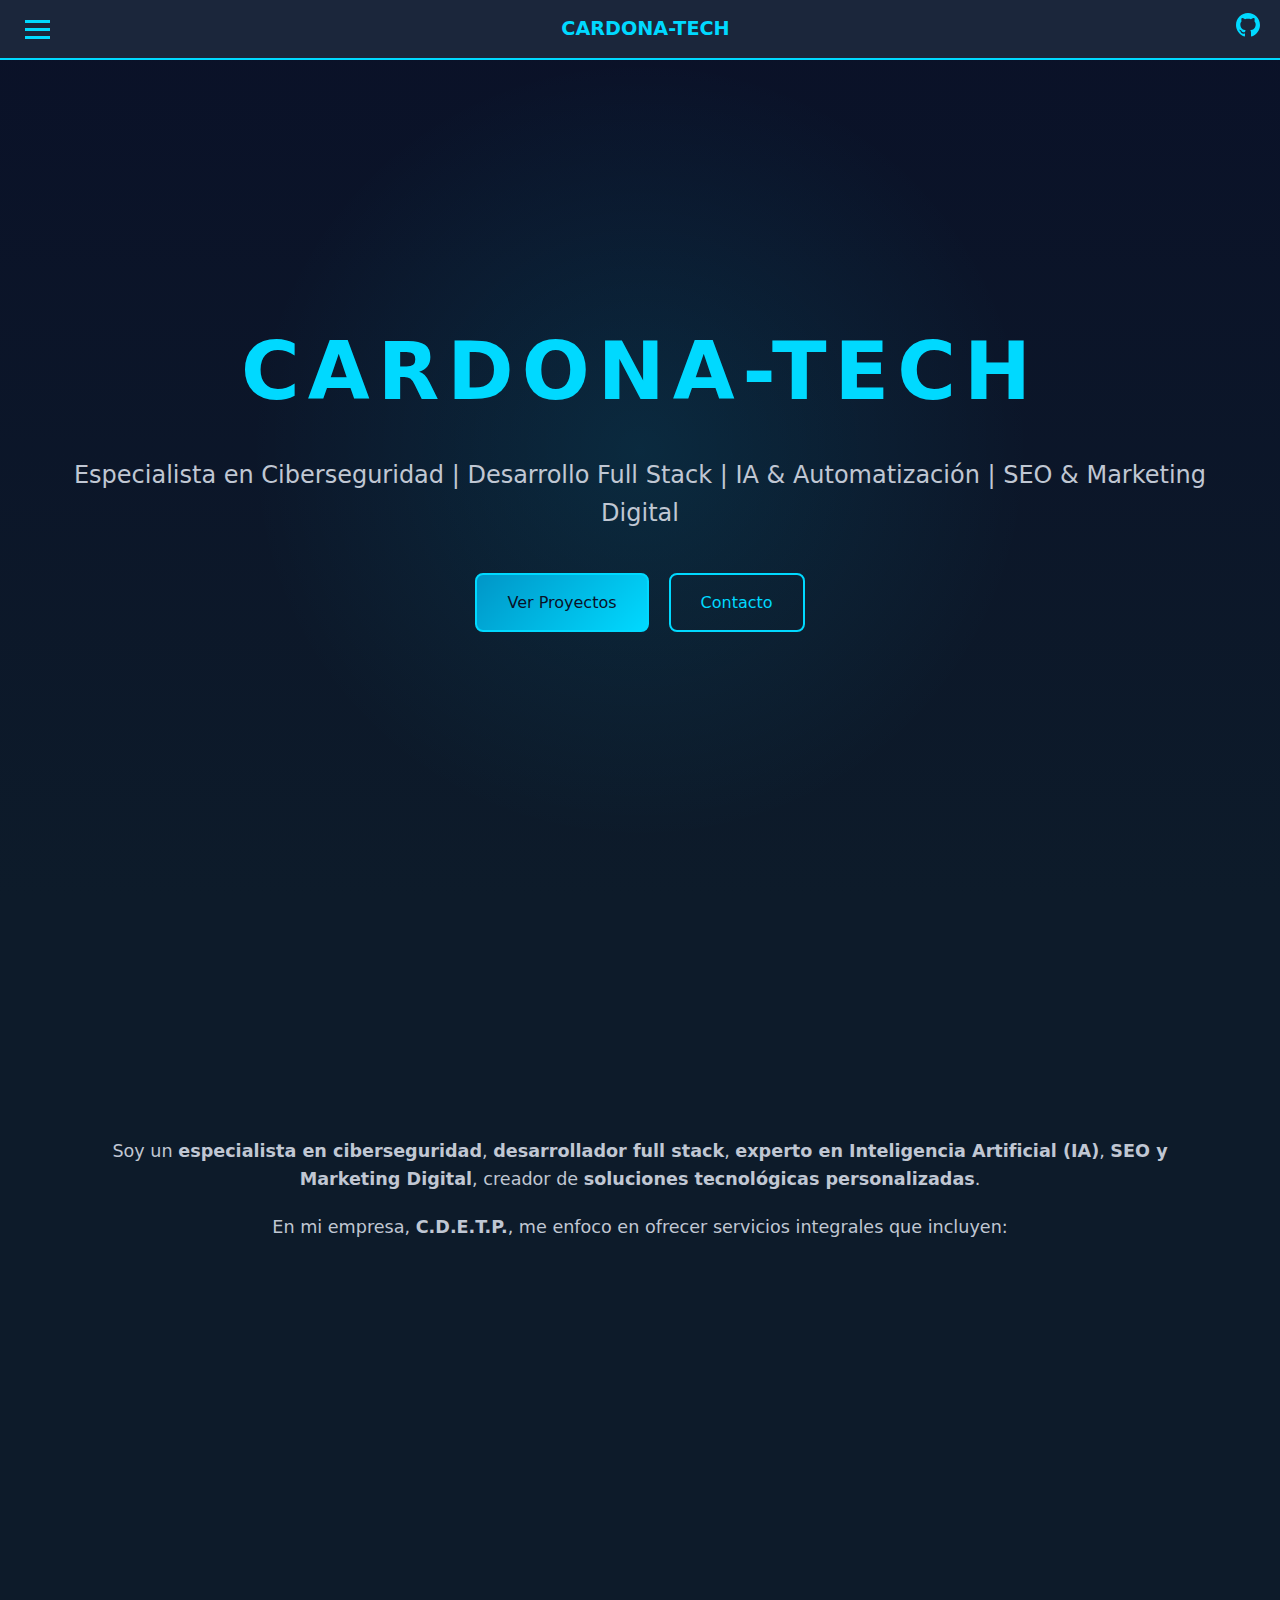
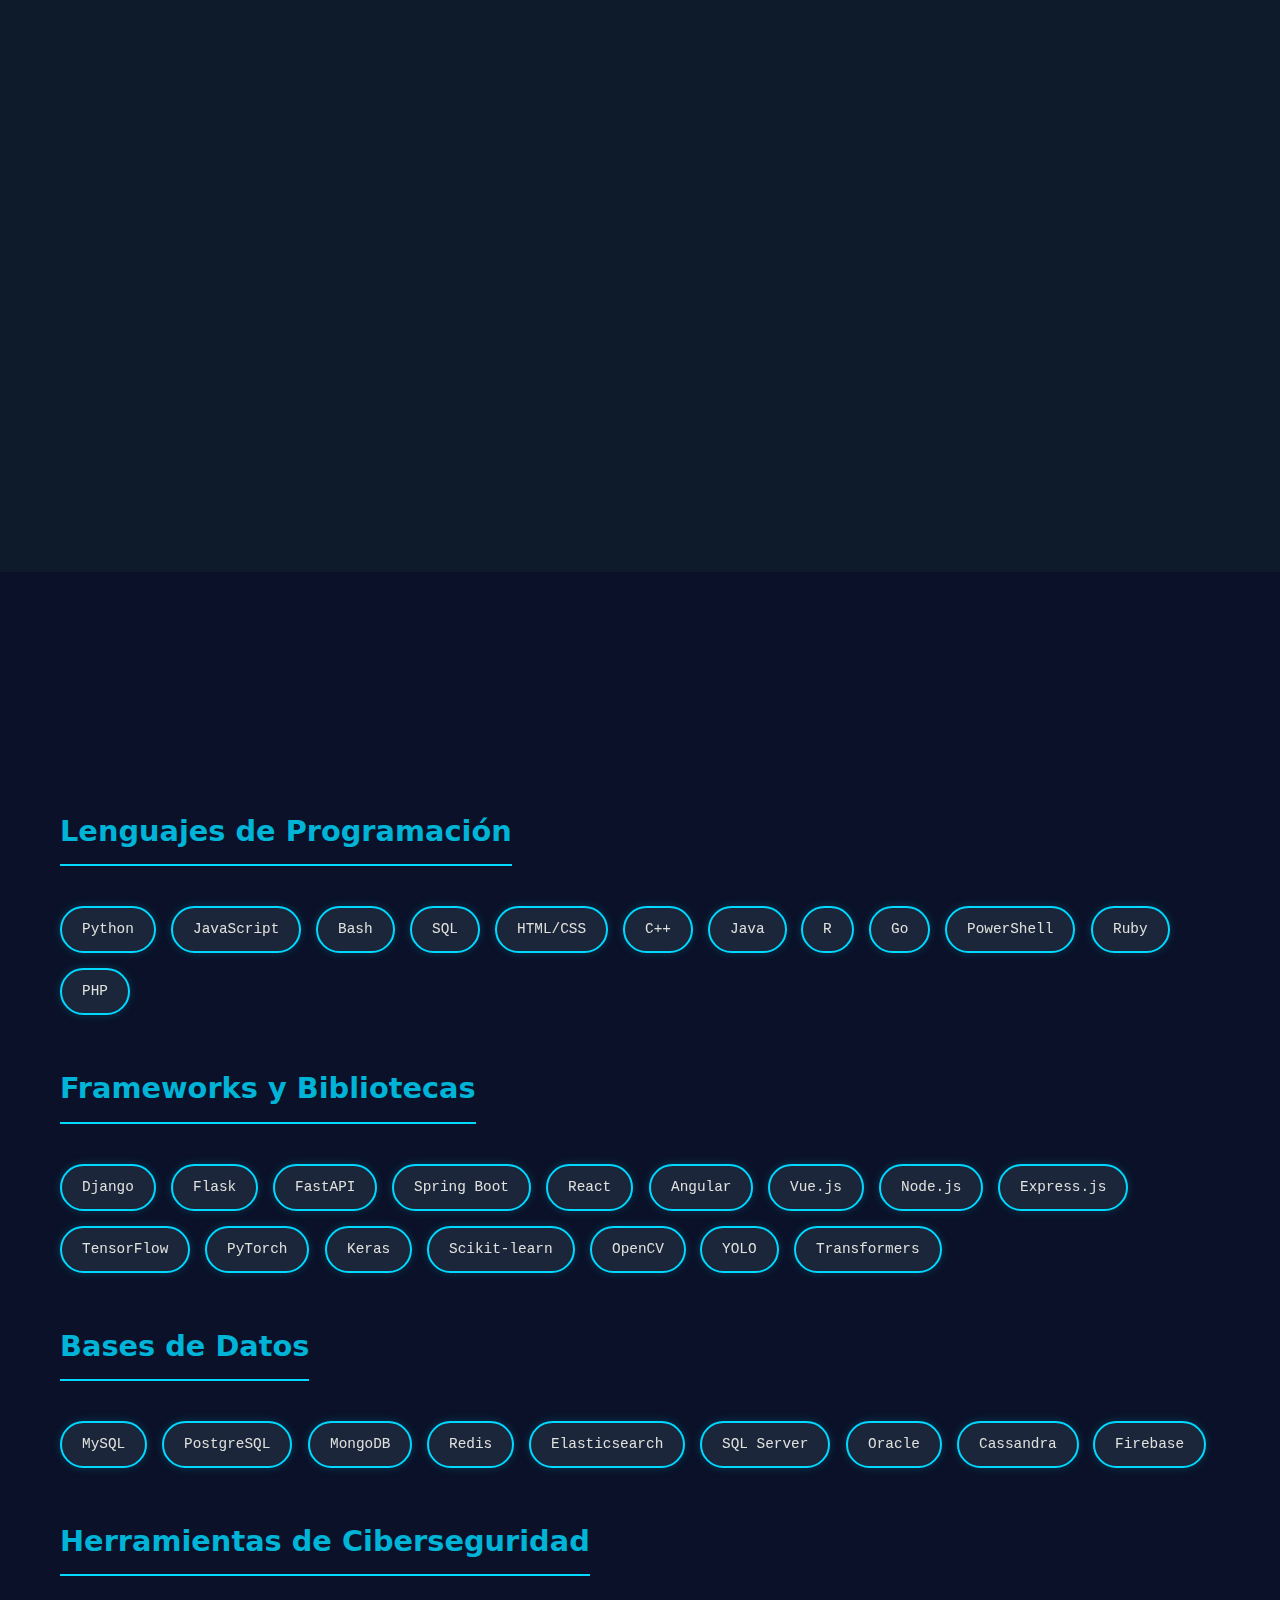
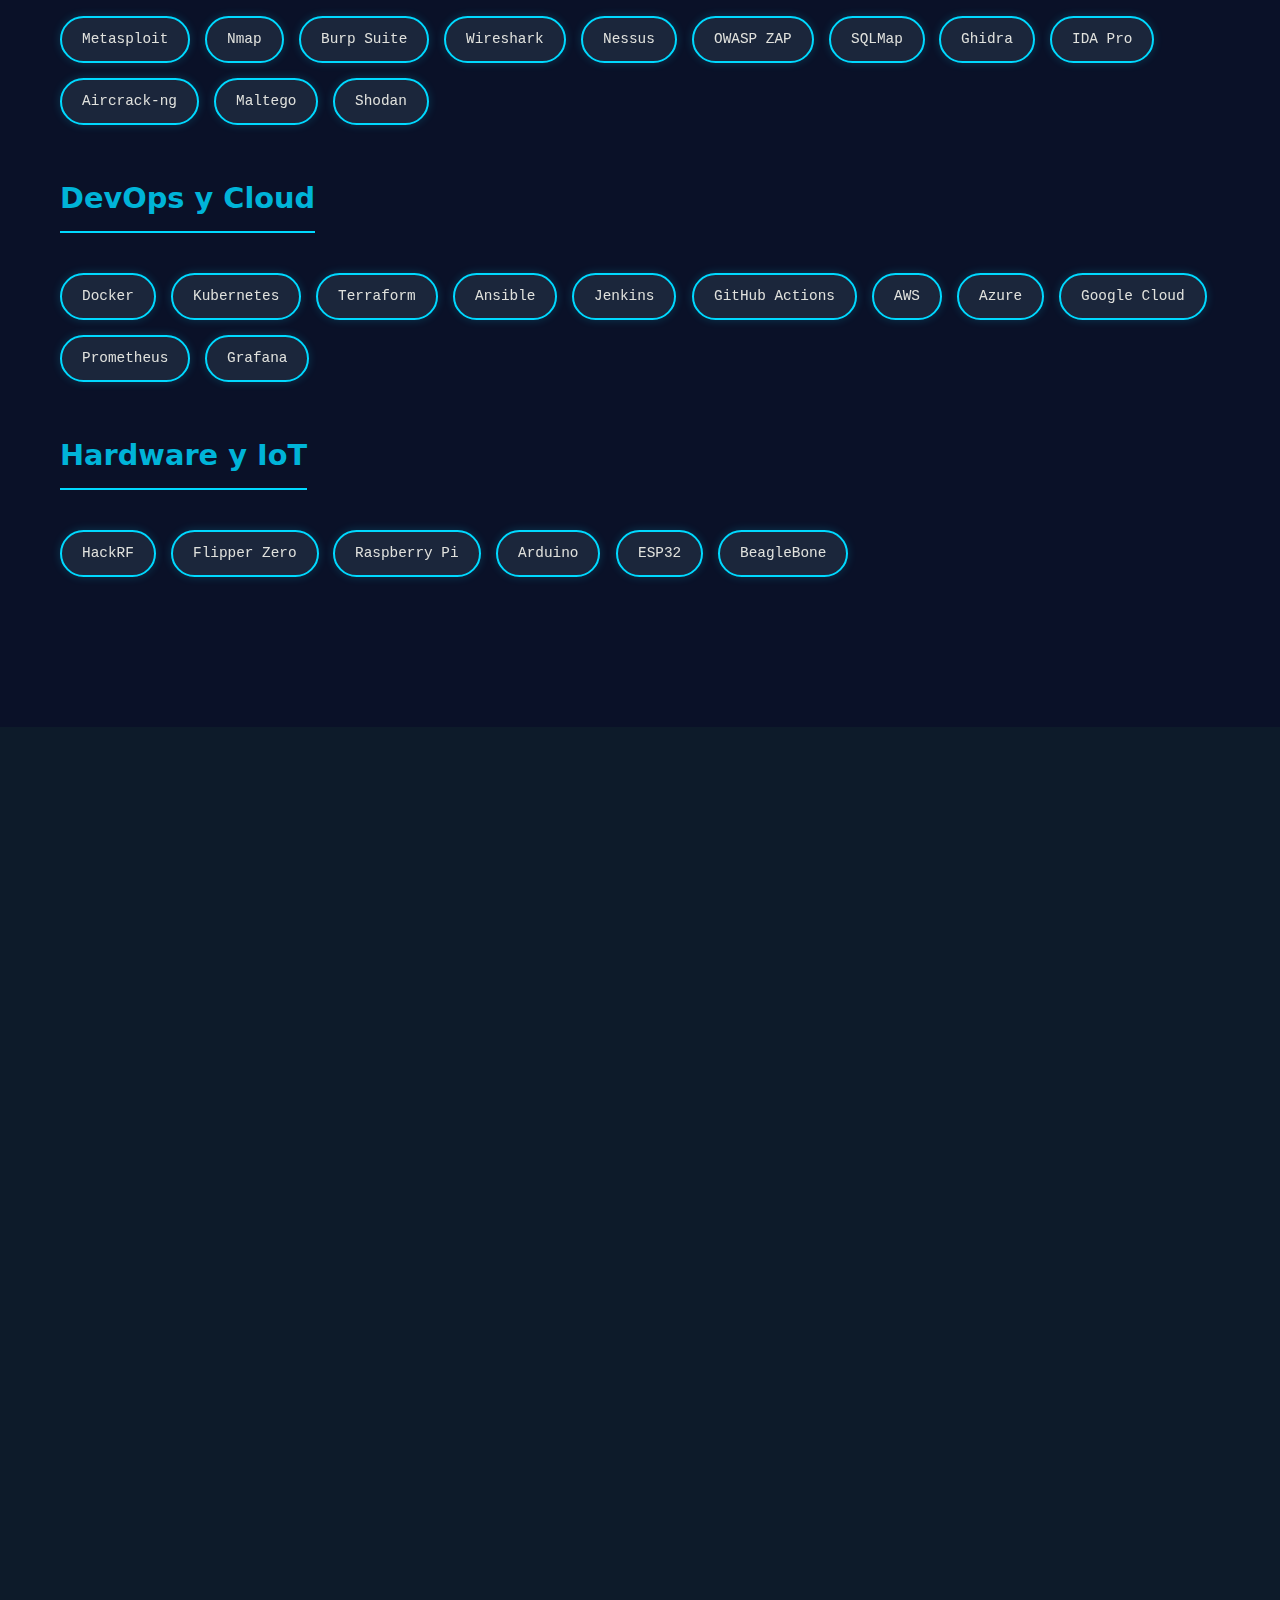
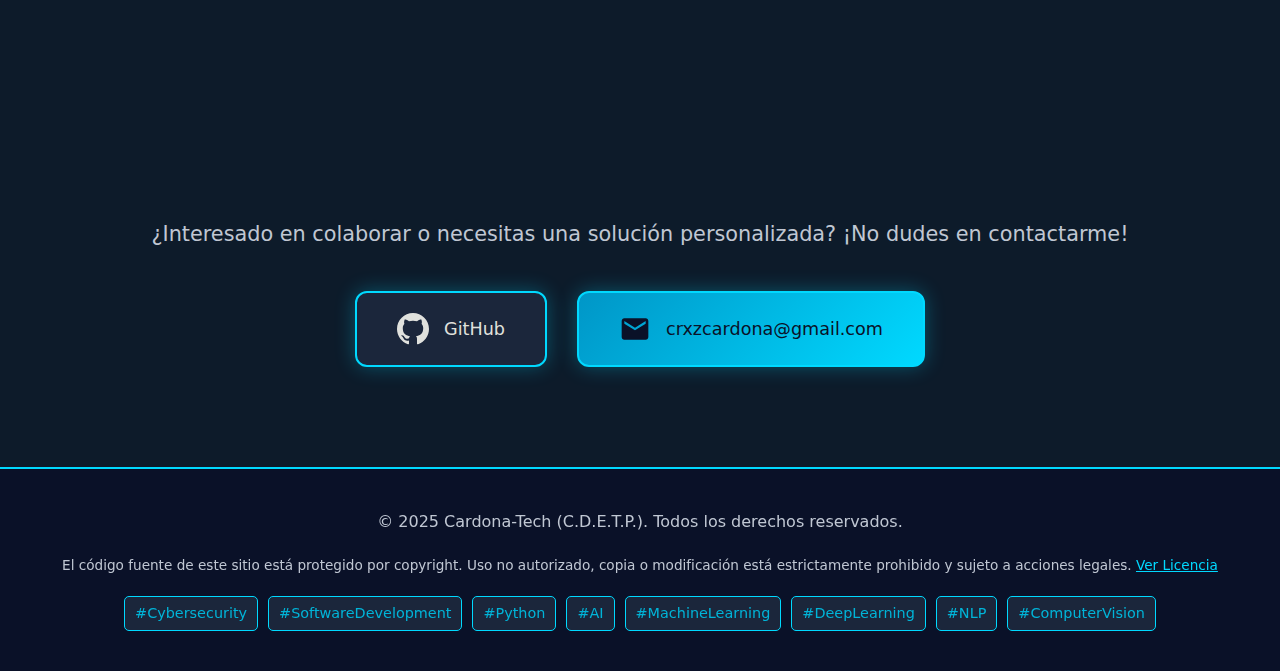
<file: index.html>
<!DOCTYPE html>
<html lang="es">
<head>
    <meta charset="UTF-8">
    <meta name="viewport" content="width=device-width, initial-scale=1.0">
    <meta http-equiv="X-UA-Compatible" content="IE=edge">
    
    <!-- SEO Meta Tags -->
    <meta name="description" content="Cardona-Tech - Especialista en Ciberseguridad, Desarrollo Full Stack, Inteligencia Artificial, Automatización y experto en SEO/Marketing Digital. Portafolio profesional con proyectos de pentesting, análisis de vulnerabilidades, desarrollo de software y soluciones personalizadas.">
    <meta name="keywords" content="cardona-tech, ciberseguridad, pentesting, desarrollo web, full stack, inteligencia artificial, IA, machine learning, automatización, SEO, marketing digital, posicionamiento web, Python, JavaScript, análisis de vulnerabilidades, ingeniería inversa">
    <meta name="author" content="Cardona-Tech">
    <meta name="robots" content="index, follow">
    
    <!-- Open Graph / Facebook -->
    <meta property="og:type" content="website">
    <meta property="og:url" content="https://cardona-tech.github.io/">
    <meta property="og:title" content="Cardona-Tech — Especialista en Ciberseguridad, Desarrollo Full Stack, IA y SEO">
    <meta property="og:description" content="Portafolio profesional de Cardona-Tech. Experto en ciberseguridad, pentesting, desarrollo de software, inteligencia artificial, automatización y posicionamiento web (SEO). Proyectos, demos y contacto.">
    <meta property="og:site_name" content="Cardona-Tech">
    
    <!-- Twitter Card -->
    <meta name="twitter:card" content="summary_large_image">
    <meta name="twitter:url" content="https://cardona-tech.github.io/">
    <meta name="twitter:title" content="Cardona-Tech — Ciberseguridad, Desarrollo Full Stack e IA">
    <meta name="twitter:description" content="Especialista en ciberseguridad, desarrollo de software, IA, automatización y SEO. Portafolio con proyectos profesionales.">
    
    <!-- Canonical URL -->
    <link rel="canonical" href="https://cardona-tech.github.io/">
    
    <!-- Structured Data / Schema.org -->
    <script type="application/ld+json">
    {
      "@context": "https://schema.org",
      "@type": "Person",
      "name": "Cardona-Tech",
      "url": "https://cardona-tech.github.io/",
      "sameAs": [
        "https://github.com/cardona-tech"
      ],
      "jobTitle": "Especialista en Ciberseguridad, Desarrollador Full Stack y Experto en SEO",
      "description": "Especialista en ciberseguridad (pentesting, análisis de vulnerabilidades, ingeniería inversa), desarrollador full stack (Python, JavaScript, backend/frontend), experto en inteligencia artificial (Machine Learning, Deep Learning, NLP), automatización y SEO/marketing digital para posicionamiento web. Creador de soluciones tecnológicas personalizadas en C.D.E.T.P.",
      "knowsAbout": [
        "Ciberseguridad",
        "Pentesting",
        "Análisis de Vulnerabilidades",
        "Ingeniería Inversa",
        "Desarrollo Full Stack",
        "Python",
        "JavaScript",
        "Backend Development",
        "Frontend Development",
        "Inteligencia Artificial",
        "Machine Learning",
        "Deep Learning",
        "NLP",
        "Automatización",
        "SEO",
        "Marketing Digital",
        "Posicionamiento Web"
      ],
      "hasOccupation": {
        "@type": "Occupation",
        "name": "Especialista en Ciberseguridad y Desarrollo de Software",
        "skills": "Pentesting, Análisis Forense Digital, Desarrollo Full Stack, Inteligencia Artificial, Automatización, SEO y Marketing Digital"
      },
      "worksFor": {
        "@type": "Organization",
        "name": "C.D.E.T.P."
      }
    }
    </script>
    
    <!-- Security Headers -->
    <meta http-equiv="Content-Security-Policy" content="default-src 'self'; script-src 'self' 'unsafe-inline'; style-src 'self' 'unsafe-inline' https://fonts.googleapis.com https://cdnjs.cloudflare.com; font-src 'self' https://fonts.gstatic.com https://cdnjs.cloudflare.com; img-src 'self' data:; connect-src 'self'">
    <meta http-equiv="X-Content-Type-Options" content="nosniff">
    <meta http-equiv="Permissions-Policy" content="geolocation=(), microphone=(), camera=()">
    
    <title>Cardona-Tech | Ciberseguridad, Desarrollo Full Stack, IA y SEO — CV Profesional</title>
    
    <!-- Main Stylesheet - Inline Critical CSS -->
    <style>
        *{margin:0;padding:0;box-sizing:border-box}:root{--bg-primary:#0a1128;--bg-secondary:#0d1b2a;--bg-card:#1b263b;--accent-primary:#00d9ff;--accent-secondary:#00b4d8;--text-primary:#e0e1dd;--text-secondary:#c0c7d3;--border-bright:#00d9ff}html,body{font-family:system-ui,-apple-system,BlinkMacSystemFont,'Segoe UI',Roboto,Oxygen,Ubuntu,Cantarell,sans-serif;background:var(--bg-primary);color:var(--text-primary);line-height:1.6;overflow-x:hidden;scroll-behavior:smooth;max-width:100%;width:100%}
        .sidebar{position:fixed;top:0;left:-300px;width:300px;height:100%;background:var(--bg-card);border-right:2px solid var(--border-bright);transition:left .3s ease;z-index:1000;display:flex;flex-direction:column}.sidebar.active{left:0}
        .sidebar-header{padding:20px;border-bottom:2px solid var(--border-bright);display:flex;justify-content:space-between;align-items:center}.sidebar-header h2{color:var(--accent-primary);font-size:1.2rem;margin:0}
        .close-btn{background:none;border:none;color:var(--accent-primary);font-size:2rem;cursor:pointer;padding:0;width:40px;height:40px;display:flex;align-items:center;justify-content:center;transition:transform .3s ease}.close-btn:hover{transform:rotate(90deg)}
        .nav-menu{list-style:none;padding:20px 0;flex:1}.nav-menu li{margin:0}.nav-menu a{display:block;padding:15px 20px;color:var(--text-primary);text-decoration:none;border-left:3px solid transparent;transition:all .3s ease}.nav-menu a:hover{background:rgba(0,217,255,.1);border-left-color:var(--accent-primary);color:var(--accent-primary)}
        .sidebar-footer{padding:20px;border-top:2px solid var(--border-bright);display:flex;gap:15px;justify-content:center}.social-link{color:var(--accent-primary);transition:transform .3s ease;display:inline-flex}.social-link:hover{transform:scale(1.2)}
        .top-header{position:fixed;top:0;left:0;right:0;height:60px;background:var(--bg-card);border-bottom:2px solid var(--border-bright);display:flex;align-items:center;justify-content:space-between;padding:0 20px;z-index:999}
        .header-logo{color:var(--accent-primary);font-weight:700;font-size:1.2rem}.header-actions a{color:var(--accent-primary);transition:transform .3s ease;display:inline-flex}.header-actions a:hover{transform:scale(1.2)}
        .menu-btn{background:none;border:none;cursor:pointer;padding:5px;display:flex;flex-direction:column;gap:5px}.menu-btn span{width:25px;height:3px;background:var(--accent-primary);display:block;transition:all .3s ease}.menu-btn:hover span{background:var(--accent-secondary)}
        .stars{position:fixed;top:0;left:0;width:100%;height:100%;pointer-events:none;z-index:0;background:transparent url('data:image/svg+xml;utf8,<svg xmlns="http://www.w3.org/2000/svg" width="100" height="100"><circle cx="10" cy="10" r="1" fill="%2300d9ff" opacity="0.3"/><circle cx="50" cy="30" r="1" fill="%2300d9ff" opacity="0.4"/><circle cx="80" cy="60" r="1" fill="%2300d9ff" opacity="0.3"/><circle cx="30" cy="80" r="1" fill="%2300d9ff" opacity="0.5"/><circle cx="90" cy="20" r="1" fill="%2300d9ff" opacity="0.3"/></svg>') repeat;opacity:.3;animation:animStar 100s linear infinite}@keyframes animStar{0%{transform:translateY(0)}100%{transform:translateY(-100px)}}
        .hero{min-height:100vh;display:flex;align-items:center;justify-content:center;padding-top:80px;padding-bottom:40px;background:linear-gradient(180deg,var(--bg-primary) 0%,var(--bg-secondary) 100%);position:relative}.hero::before{content:'';position:absolute;top:0;left:0;right:0;bottom:0;background:radial-gradient(circle at 50% 50%,rgba(0,217,255,.1) 0%,transparent 50%);pointer-events:none}
        .hero-content{text-align:center;padding:40px 0;position:relative;z-index:1}
        .container{max-width:1200px;margin:0 auto;padding:0 20px;position:relative;z-index:1;width:100%;box-sizing:border-box}
        .hero-title{font-size:clamp(2.5rem,8vw,5rem);font-weight:700;text-transform:uppercase;color:var(--accent-primary);letter-spacing:.1em;margin-bottom:20px}
        .hero-subtitle{font-size:clamp(1rem,2.5vw,1.5rem);color:var(--text-secondary);margin-bottom:40px;font-weight:300}
        .hero-links{display:flex;gap:20px;justify-content:center;flex-wrap:wrap}
        .btn-primary,.btn-secondary{display:inline-block;padding:15px 30px;text-decoration:none;border-radius:8px;font-weight:500;transition:all .3s ease;border:2px solid var(--border-bright)}
        .btn-primary{background:linear-gradient(135deg,#0096c7 0%,#00d9ff 100%);color:var(--bg-primary)}.btn-secondary{background:transparent;color:var(--accent-primary)}.btn-primary:hover,.btn-secondary:hover{transform:translateY(-3px)}
        .section{padding:100px 0;position:relative;overflow-x:hidden}.section-title{font-size:clamp(1.5rem,5vw,3rem);text-align:center;margin:0 auto 60px;color:var(--accent-primary);position:relative;display:block;width:auto;max-width:calc(100% - 20px);padding:0 10px;box-sizing:border-box}.section-title::after{content:'';position:absolute;bottom:-10px;left:50%;transform:translateX(-50%);width:80%;max-width:300px;height:3px;background:linear-gradient(135deg,#0096c7 0%,#00d9ff 100%);box-shadow:0 0 10px var(--accent-primary)}
        .about{background:var(--bg-secondary)}.about-text p{font-size:1.1rem;color:var(--text-secondary);margin-bottom:20px;text-align:center}
        .service-grid{display:grid;grid-template-columns:repeat(auto-fit,minmax(min(280px,100%),1fr));gap:30px;margin-top:40px;width:100%;box-sizing:border-box}
        .service-card{background:var(--bg-card);padding:30px;border-radius:12px;border:2px solid var(--border-bright);box-shadow:0 0 20px rgba(0,217,255,.2);transition:transform .3s ease,box-shadow .3s ease,border-color .3s ease;position:relative;overflow:hidden;will-change:transform}
        .service-card::before{content:'';position:absolute;top:-50%;left:-50%;width:200%;height:200%;background:radial-gradient(circle,rgba(0,217,255,.1) 0%,transparent 70%);opacity:0;transition:opacity .3s ease}.service-card:hover::before{opacity:1}
        .service-card:hover{transform:translate3d(0,-10px,0);box-shadow:0 0 40px rgba(0,217,255,.5);border-color:var(--accent-primary)}
        .service-icon{font-size:3rem;margin-bottom:15px;text-align:center;color:var(--accent-primary);transition:transform .3s ease}.service-card:hover .service-icon{transform:scale(1.1)}
        .service-card h3{color:var(--accent-primary);font-size:1.5rem;margin-bottom:15px;text-align:center}.service-card p{color:var(--text-secondary);line-height:1.6}
        @media(max-width:768px){html,body{overflow-x:hidden;max-width:100vw;width:100vw}.container{padding:0 15px;max-width:100%;width:100%}.section{padding:60px 0;overflow-x:hidden}.section-title{font-size:1.5rem;margin:0 auto 40px;white-space:normal;word-wrap:break-word;max-width:calc(100% - 30px);padding:0 15px;text-align:center}.hero{min-height:calc(100vh - 60px);padding-top:80px;padding-bottom:60px;overflow-x:hidden}.hero-content{padding:20px 10px}.hero-title{font-size:2.2rem;margin-bottom:15px}.hero-subtitle{font-size:1rem;margin-bottom:30px}.hero-links{flex-direction:column;align-items:center;gap:15px;width:100%}.btn-primary,.btn-secondary{width:100%;max-width:280px;text-align:center;padding:12px 25px}.service-grid{grid-template-columns:1fr;gap:20px;width:100%}.service-card{padding:20px;max-width:100%}.service-card h3{font-size:1.2rem;word-wrap:break-word}.service-card p{font-size:0.9rem}}
    </style>
    <link rel="stylesheet" href="assets/css/styles.css" media="print" onload="this.media='all'">
    <noscript><link rel="stylesheet" href="assets/css/styles.css"></noscript>
</head>
<body>
    <!-- Navegación Sidebar -->
    <nav class="sidebar" id="sidebar">
        <div class="sidebar-header">
            <h2>CARDONA-TECH</h2>
            <button class="close-btn" id="closeSidebar" aria-label="Cerrar menú">&times;</button>
        </div>
        <ul class="nav-menu">
            <li><a href="#home">Inicio</a></li>
            <li><a href="#about">Sobre mí</a></li>
            <li><a href="#skills">Habilidades</a></li>
            <li><a href="#projects">Proyectos</a></li>
            <li><a href="#focus">Enfoque</a></li>
            <li><a href="#contact">Contacto</a></li>
        </ul>
        <div class="sidebar-footer">
            <a href="https://github.com/cardona-tech" target="_blank" rel="noopener" class="social-link" aria-label="Visitar perfil de GitHub">
                <svg width="24" height="24" viewBox="0 0 24 24" fill="currentColor" aria-hidden="true">
                    <path d="M12 0c-6.626 0-12 5.373-12 12 0 5.302 3.438 9.8 8.207 11.387.599.111.793-.261.793-.577v-2.234c-3.338.726-4.033-1.416-4.033-1.416-.546-1.387-1.333-1.756-1.333-1.756-1.089-.745.083-.729.083-.729 1.205.084 1.839 1.237 1.839 1.237 1.07 1.834 2.807 1.304 3.492.997.107-.775.418-1.305.762-1.604-2.665-.305-5.467-1.334-5.467-5.931 0-1.311.469-2.381 1.236-3.221-.124-.303-.535-1.524.117-3.176 0 0 1.008-.322 3.301 1.23.957-.266 1.983-.399 3.003-.404 1.02.005 2.047.138 3.006.404 2.291-1.552 3.297-1.23 3.297-1.23.653 1.653.242 2.874.118 3.176.77.84 1.235 1.911 1.235 3.221 0 4.609-2.807 5.624-5.479 5.921.43.372.823 1.102.823 2.222v3.293c0 .319.192.694.801.576 4.765-1.589 8.199-6.086 8.199-11.386 0-6.627-5.373-12-12-12z"/>
                </svg>
            </a>
            <a href="mailto:crxzcardona@gmail.com" class="social-link" aria-label="Enviar correo electrónico">
                <svg width="24" height="24" viewBox="0 0 24 24" fill="currentColor" aria-hidden="true">
                    <path d="M20 4H4c-1.1 0-1.99.9-1.99 2L2 18c0 1.1.9 2 2 2h16c1.1 0 2-.9 2-2V6c0-1.1-.9-2-2-2zm0 4l-8 5-8-5V6l8 5 8-5v2z"/>
                </svg>
            </a>
        </div>
    </nav>
    
    <!-- Top Header -->
    <header class="top-header">
        <button class="menu-btn" id="menuBtn" aria-label="Abrir menú">
            <span></span>
            <span></span>
            <span></span>
        </button>
        <div class="header-logo">CARDONA-TECH</div>
        <div class="header-actions">
            <a href="https://github.com/cardona-tech" target="_blank" rel="noopener" aria-label="GitHub">
                <svg width="24" height="24" viewBox="0 0 24 24" fill="currentColor">
                    <path d="M12 0c-6.626 0-12 5.373-12 12 0 5.302 3.438 9.8 8.207 11.387.599.111.793-.261.793-.577v-2.234c-3.338.726-4.033-1.416-4.033-1.416-.546-1.387-1.333-1.756-1.333-1.756-1.089-.745.083-.729.083-.729 1.205.084 1.839 1.237 1.839 1.237 1.07 1.834 2.807 1.304 3.492.997.107-.775.418-1.305.762-1.604-2.665-.305-5.467-1.334-5.467-5.931 0-1.311.469-2.381 1.236-3.221-.124-.303-.535-1.524.117-3.176 0 0 1.008-.322 3.301 1.23.957-.266 1.983-.399 3.003-.404 1.02.005 2.047.138 3.006.404 2.291-1.552 3.297-1.23 3.297-1.23.653 1.653.242 2.874.118 3.176.77.84 1.235 1.911 1.235 3.221 0 4.609-2.807 5.624-5.479 5.921.43.372.823 1.102.823 2.222v3.293c0 .319.192.694.801.576 4.765-1.589 8.199-6.086 8.199-11.386 0-6.627-5.373-12-12-12z"/>
                </svg>
            </a>
        </div>
    </header>
    
    <div class="stars"></div>
    
    <!-- Hero Section -->
    <section class="hero" id="home">
        <div class="container">
            <div class="hero-content">
                <h1 class="hero-title">CARDONA-TECH</h1>
                <p class="hero-subtitle">Especialista en Ciberseguridad | Desarrollo Full Stack | IA & Automatización | SEO & Marketing Digital</p>
                <div class="hero-links">
                    <a href="#projects" class="btn-primary">Ver Proyectos</a>
                    <a href="#contact" class="btn-secondary">Contacto</a>
                </div>
            </div>
        </div>
    </section>

    <main>
        <section class="section about" id="about">
            <div class="container">
                <h2 class="section-title">Sobre mí</h2>
                <div class="about-content">
                    <div class="about-text">
                        <p>Soy un <strong>especialista en ciberseguridad</strong>, <strong>desarrollador full stack</strong>, <strong>experto en Inteligencia Artificial (IA)</strong>, <strong>SEO y Marketing Digital</strong>, creador de <strong>soluciones tecnológicas personalizadas</strong>.</p>
                        <p>En mi empresa, <strong>C.D.E.T.P.</strong>, me enfoco en ofrecer servicios integrales que incluyen:</p>
                        <div class="service-grid">
                            <div class="service-card" data-scroll-animate>
                                <div class="service-icon">
                                    <i class="fas fa-shield-halved"></i>
                                </div>
                                <h3>Ciberseguridad</h3>
                                <p>Pentesting, prevención de vulnerabilidades, análisis forense, ingeniería inversa y desarrollo de herramientas personalizadas.</p>
                            </div>
                            <div class="service-card" data-scroll-animate>
                                <div class="service-icon">
                                    <i class="fas fa-laptop-code"></i>
                                </div>
                                <h3>Desarrollo de Software</h3>
                                <p>Backend, frontend, aplicaciones móviles, APIs y herramientas de automatización.</p>
                            </div>
                            <div class="service-card" data-scroll-animate>
                                <div class="service-icon">
                                    <i class="fas fa-brain"></i>
                                </div>
                                <h3>Inteligencia Artificial</h3>
                                <p>Machine Learning, Deep Learning, procesamiento de lenguaje natural (NLP), visión por computadora y más.</p>
                            </div>
                            <div class="service-card" data-scroll-animate>
                                <div class="service-icon">
                                    <i class="fas fa-gears"></i>
                                </div>
                                <h3>Automatización</h3>
                                <p>Creación de scripts y herramientas para optimizar procesos empresariales y técnicos.</p>
                            </div>
                            <div class="service-card" data-scroll-animate>
                                <div class="service-icon">
                                    <i class="fas fa-chart-line"></i>
                                </div>
                                <h3>SEO & Marketing Digital</h3>
                                <p>Posicionamiento web, optimización SEO, estrategias de marketing digital y análisis de métricas para maximizar la visibilidad online.</p>
                            </div>
                        </div>
                    </div>
                </div>
            </div>
        </section>

        <section class="section skills" id="skills">
            <div class="container">
                <h2 class="section-title">Tecnologías y Habilidades</h2>
                
                <div class="skill-category">
                    <h3 class="category-title">Lenguajes de Programación</h3>
                    <div class="skill-tags">
                        <span class="tag">Python</span>
                        <span class="tag">JavaScript</span>
                        <span class="tag">Bash</span>
                        <span class="tag">SQL</span>
                        <span class="tag">HTML/CSS</span>
                        <span class="tag">C++</span>
                        <span class="tag">Java</span>
                        <span class="tag">R</span>
                        <span class="tag">Go</span>
                        <span class="tag">PowerShell</span>
                        <span class="tag">Ruby</span>
                        <span class="tag">PHP</span>
                    </div>
                </div>

                <div class="skill-category">
                    <h3 class="category-title">Frameworks y Bibliotecas</h3>
                    <div class="skill-tags">
                        <span class="tag">Django</span>
                        <span class="tag">Flask</span>
                        <span class="tag">FastAPI</span>
                        <span class="tag">Spring Boot</span>
                        <span class="tag">React</span>
                        <span class="tag">Angular</span>
                        <span class="tag">Vue.js</span>
                        <span class="tag">Node.js</span>
                        <span class="tag">Express.js</span>
                        <span class="tag">TensorFlow</span>
                        <span class="tag">PyTorch</span>
                        <span class="tag">Keras</span>
                        <span class="tag">Scikit-learn</span>
                        <span class="tag">OpenCV</span>
                        <span class="tag">YOLO</span>
                        <span class="tag">Transformers</span>
                    </div>
                </div>

                <div class="skill-category">
                    <h3 class="category-title">Bases de Datos</h3>
                    <div class="skill-tags">
                        <span class="tag">MySQL</span>
                        <span class="tag">PostgreSQL</span>
                        <span class="tag">MongoDB</span>
                        <span class="tag">Redis</span>
                        <span class="tag">Elasticsearch</span>
                        <span class="tag">SQL Server</span>
                        <span class="tag">Oracle</span>
                        <span class="tag">Cassandra</span>
                        <span class="tag">Firebase</span>
                    </div>
                </div>

                <div class="skill-category">
                    <h3 class="category-title">Herramientas de Ciberseguridad</h3>
                    <div class="skill-tags">
                        <span class="tag">Metasploit</span>
                        <span class="tag">Nmap</span>
                        <span class="tag">Burp Suite</span>
                        <span class="tag">Wireshark</span>
                        <span class="tag">Nessus</span>
                        <span class="tag">OWASP ZAP</span>
                        <span class="tag">SQLMap</span>
                        <span class="tag">Ghidra</span>
                        <span class="tag">IDA Pro</span>
                        <span class="tag">Aircrack-ng</span>
                        <span class="tag">Maltego</span>
                        <span class="tag">Shodan</span>
                    </div>
                </div>

                <div class="skill-category">
                    <h3 class="category-title">DevOps y Cloud</h3>
                    <div class="skill-tags">
                        <span class="tag">Docker</span>
                        <span class="tag">Kubernetes</span>
                        <span class="tag">Terraform</span>
                        <span class="tag">Ansible</span>
                        <span class="tag">Jenkins</span>
                        <span class="tag">GitHub Actions</span>
                        <span class="tag">AWS</span>
                        <span class="tag">Azure</span>
                        <span class="tag">Google Cloud</span>
                        <span class="tag">Prometheus</span>
                        <span class="tag">Grafana</span>
                    </div>
                </div>

                <div class="skill-category">
                    <h3 class="category-title">Hardware y IoT</h3>
                    <div class="skill-tags">
                        <span class="tag">HackRF</span>
                        <span class="tag">Flipper Zero</span>
                        <span class="tag">Raspberry Pi</span>
                        <span class="tag">Arduino</span>
                        <span class="tag">ESP32</span>
                        <span class="tag">BeagleBone</span>
                    </div>
                </div>
            </div>
        </section>

        <section class="section projects" id="projects">
            <div class="container">
                <h2 class="section-title">Proyectos Destacados</h2>
                <div class="projects-grid">
                    <div class="project-card" data-scroll-animate>
                        <div class="project-header">
                            <h3>DP-Neuronal-Example</h3>
                            <div class="project-stats">
                                <span class="stat"><i class="fas fa-star"></i> 2</span>
                                <span class="lang python">Python</span>
                            </div>
                        </div>
                        <p class="project-description">Una red neuronal básica en PyTorch. Entrena, guarda y usa tu modelo para hacer predicciones precisas. Perfecto para aprender y experimentar con Deep Learning.</p>
                        <a href="https://github.com/cardona-tech/DP-Neuronal-Example" target="_blank" class="project-link">Ver en GitHub →</a>
                    </div>
                    
                    <div class="project-card" data-scroll-animate>
                        <div class="project-header">
                            <h3>Herramientas de Ciberseguridad</h3>
                            <div class="project-stats">
                                <span class="lang bash">Scripts</span>
                            </div>
                        </div>
                        <p class="project-description">Desarrollo de scripts personalizados en Python y Bash para pentesting, análisis de redes y detección de vulnerabilidades.</p>
                    </div>

                    <div class="project-card" data-scroll-animate>
                        <div class="project-header">
                            <h3>Soluciones de IA</h3>
                            <div class="project-stats">
                                <span class="lang ai">AI/ML</span>
                            </div>
                        </div>
                        <p class="project-description">Implementación de soluciones de IA para análisis de datos, generación de contenido, visión por computadora y procesamiento de lenguaje natural (NLP).</p>
                    </div>

                    <div class="project-card" data-scroll-animate>
                        <div class="project-header">
                            <h3>Automatización de Procesos</h3>
                            <div class="project-stats">
                                <span class="lang automation">Automation</span>
                            </div>
                        </div>
                        <p class="project-description">Desarrollo de scripts en Python, Bash y PowerShell para optimizar tareas repetitivas y mejorar la eficiencia operacional.</p>
                    </div>
                </div>
            </div>
        </section>

        <section class="section focus" id="focus">
            <div class="container">
                <h2 class="section-title">Enfoque Actual</h2>
                <div class="focus-grid">
                    <div class="focus-card" data-scroll-animate>
                        <div class="focus-icon">
                            <i class="fas fa-shield-alt"></i>
                        </div>
                        <h3>Herramientas de Ciberseguridad</h3>
                        <p>Creación de scripts y herramientas personalizadas en Python para pruebas de penetración y análisis de vulnerabilidades.</p>
                    </div>
                    <div class="focus-card" data-scroll-animate>
                        <div class="focus-icon">
                            <i class="fas fa-rotate"></i>
                        </div>
                        <h3>Automatización de Procesos</h3>
                        <p>Desarrollo de scripts en Bash, Python y PowerShell para optimizar tareas repetitivas.</p>
                    </div>
                    <div class="focus-card" data-scroll-animate>
                        <div class="focus-icon">
                            <i class="fas fa-brain"></i>
                        </div>
                        <h3>Exploración de IA</h3>
                        <p>Implementación de soluciones de IA para análisis de datos, generación de contenido, visión por computadora y NLP.</p>
                    </div>
                    <div class="focus-card" data-scroll-animate>
                        <div class="focus-icon">
                            <i class="fas fa-microchip"></i>
                        </div>
                        <h3>Hardware Hacking</h3>
                        <p>Experimentación con dispositivos como HackRF y Flipper Zero para pruebas de seguridad.</p>
                    </div>
                    <div class="focus-card" data-scroll-animate>
                        <div class="focus-icon">
                            <i class="fas fa-mobile-screen-button"></i>
                        </div>
                        <h3>Desarrollo de Aplicaciones</h3>
                        <p>Creación de aplicaciones web y móviles con tecnologías modernas como React, Node.js y Flutter.</p>
                    </div>
                    <div class="focus-card" data-scroll-animate>
                        <div class="focus-icon">
                            <i class="fas fa-bullseye"></i>
                        </div>
                        <h3>Modelos de Machine Learning</h3>
                        <p>Entrenamiento e implementación de modelos de ML y DL para aplicaciones en tiempo real.</p>
                    </div>
                    <div class="focus-card" data-scroll-animate>
                        <div class="focus-icon">
                            <i class="fas fa-rocket"></i>
                        </div>
                        <h3>SEO & Posicionamiento Web</h3>
                        <p>Estrategias avanzadas de SEO, optimización técnica, link building y marketing de contenidos para posicionar proyectos web en los primeros resultados de búsqueda.</p>
                    </div>
                </div>
            </div>
        </section>

        <section class="section contact" id="contact">
            <div class="container">
                <h2 class="section-title">Contacto</h2>
                <div class="contact-content">
                    <p class="contact-text">¿Interesado en colaborar o necesitas una solución personalizada? ¡No dudes en contactarme!</p>
                    <div class="contact-links">
                        <a href="https://github.com/cardona-tech" target="_blank" class="contact-btn github">
                            <svg width="32" height="32" viewBox="0 0 24 24" fill="currentColor">
                                <path d="M12 0c-6.626 0-12 5.373-12 12 0 5.302 3.438 9.8 8.207 11.387.599.111.793-.261.793-.577v-2.234c-3.338.726-4.033-1.416-4.033-1.416-.546-1.387-1.333-1.756-1.333-1.756-1.089-.745.083-.729.083-.729 1.205.084 1.839 1.237 1.839 1.237 1.07 1.834 2.807 1.304 3.492.997.107-.775.418-1.305.762-1.604-2.665-.305-5.467-1.334-5.467-5.931 0-1.311.469-2.381 1.236-3.221-.124-.303-.535-1.524.117-3.176 0 0 1.008-.322 3.301 1.23.957-.266 1.983-.399 3.003-.404 1.02.005 2.047.138 3.006.404 2.291-1.552 3.297-1.23 3.297-1.23.653 1.653.242 2.874.118 3.176.77.84 1.235 1.911 1.235 3.221 0 4.609-2.807 5.624-5.479 5.921.43.372.823 1.102.823 2.222v3.293c0 .319.192.694.801.576 4.765-1.589 8.199-6.086 8.199-11.386 0-6.627-5.373-12-12-12z"/>
                            </svg>
                            <span>GitHub</span>
                        </a>
                        <a href="mailto:crxzcardona@gmail.com" class="contact-btn email">
                            <svg width="32" height="32" viewBox="0 0 24 24" fill="currentColor">
                                <path d="M20 4H4c-1.1 0-1.99.9-1.99 2L2 18c0 1.1.9 2 2 2h16c1.1 0 2-.9 2-2V6c0-1.1-.9-2-2-2zm0 4l-8 5-8-5V6l8 5 8-5v2z"/>
                            </svg>
                            <span>crxzcardona@gmail.com</span>
                        </a>
                    </div>
                </div>
            </div>
        </section>
    </main>

    <footer class="footer">
        <div class="container">
            <p>&copy; 2025 Cardona-Tech (C.D.E.T.P.). Todos los derechos reservados.</p>
            <p style="font-size: 0.85rem; margin-top: 10px; color: var(--text-secondary);">
                El código fuente de este sitio está protegido por copyright. 
                Uso no autorizado, copia o modificación está estrictamente prohibido y sujeto a acciones legales.
                <a href="https://github.com/cardona-tech/cardona-tech.github.io/blob/main/LICENSE" target="_blank" style="color: var(--accent-primary); text-decoration: underline;">Ver Licencia</a>
            </p>
            <div class="footer-tags">
                <span>#Cybersecurity</span>
                <span>#SoftwareDevelopment</span>
                <span>#Python</span>
                <span>#AI</span>
                <span>#MachineLearning</span>
                <span>#DeepLearning</span>
                <span>#NLP</span>
                <span>#ComputerVision</span>
            </div>
        </div>
    </footer>
    
    <!-- Main JavaScript -->
    <script src="assets/js/main.js" defer></script>
    
    <!-- Font Awesome Icons - Load at end -->
    <link rel="stylesheet" href="https://cdnjs.cloudflare.com/ajax/libs/font-awesome/6.4.0/css/all.min.css" media="print" onload="this.media='all'">
    <noscript><link rel="stylesheet" href="https://cdnjs.cloudflare.com/ajax/libs/font-awesome/6.4.0/css/all.min.css"></noscript>
</body>
</html>
</file>
<file: assets/css/styles.css>
* {
    margin: 0;
    padding: 0;
    box-sizing: border-box;
}

html,
body {
    max-width: 100%;
    width: 100%;
    overflow-x: hidden;
}

:root {
    --bg-primary: #0a1128;
    --bg-secondary: #0d1b2a;
    --bg-card: #1b263b;
    --accent-primary: #00d9ff;
    --accent-secondary: #00b4d8;
    --accent-glow: #0096c7;
    --text-primary: #e0e1dd;
    --text-secondary: #c0c7d3;
    --border-bright: #00d9ff;
    --gradient-1: linear-gradient(135deg, #0096c7 0%, #00d9ff 100%);
    --gradient-2: linear-gradient(135deg, #023e8a 0%, #0077b6 100%);
}

body {
    font-family: system-ui, -apple-system, BlinkMacSystemFont, 'Segoe UI', Roboto, Oxygen, Ubuntu, Cantarell, sans-serif;
    background: var(--bg-primary);
    color: var(--text-primary);
    line-height: 1.6;
    overflow-x: hidden;
    scroll-behavior: smooth;
}

/* Sidebar Navigation */
.sidebar {
    position: fixed;
    top: 0;
    left: -300px;
    width: 300px;
    height: 100%;
    background: var(--bg-card);
    border-right: 2px solid var(--border-bright);
    transition: left 0.3s ease;
    z-index: 1000;
    display: flex;
    flex-direction: column;
}

.sidebar.active {
    left: 0;
}

.sidebar-header {
    padding: 20px;
    border-bottom: 2px solid var(--border-bright);
    display: flex;
    justify-content: space-between;
    align-items: center;
}

.sidebar-header h2 {
    color: var(--accent-primary);
    font-size: 1.2rem;
    margin: 0;
}

.close-btn {
    background: none;
    border: none;
    color: var(--accent-primary);
    font-size: 2rem;
    cursor: pointer;
    padding: 0;
    width: 40px;
    height: 40px;
    display: flex;
    align-items: center;
    justify-content: center;
    transition: transform 0.3s ease;
}

.close-btn:hover {
    transform: rotate(90deg);
}

.nav-menu {
    list-style: none;
    padding: 20px 0;
    flex: 1;
}

.nav-menu li {
    margin: 0;
}

.nav-menu a {
    display: block;
    padding: 15px 20px;
    color: var(--text-primary);
    text-decoration: none;
    border-left: 3px solid transparent;
    transition: all 0.3s ease;
}

.nav-menu a:hover {
    background: rgba(0, 217, 255, 0.1);
    border-left-color: var(--accent-primary);
    color: var(--accent-primary);
}

.sidebar-footer {
    padding: 20px;
    border-top: 2px solid var(--border-bright);
    display: flex;
    gap: 15px;
    justify-content: center;
}

.social-link {
    color: var(--accent-primary);
    transition: transform 0.3s ease;
    display: inline-flex;
}

.social-link:hover {
    transform: scale(1.2);
}

/* Top Header */
.top-header {
    position: fixed;
    top: 0;
    left: 0;
    right: 0;
    height: 60px;
    background: var(--bg-card);
    border-bottom: 2px solid var(--border-bright);
    display: flex;
    align-items: center;
    justify-content: space-between;
    padding: 0 20px;
    z-index: 999;
}

.menu-btn {
    background: none;
    border: none;
    cursor: pointer;
    padding: 5px;
    display: flex;
    flex-direction: column;
    gap: 5px;
}

.menu-btn span {
    width: 25px;
    height: 3px;
    background: var(--accent-primary);
    display: block;
    transition: all 0.3s ease;
}

.menu-btn:hover span {
    background: var(--accent-secondary);
}

.header-logo {
    color: var(--accent-primary);
    font-weight: 700;
    font-size: 1.2rem;
}

.header-actions a {
    color: var(--accent-primary);
    transition: transform 0.3s ease;
    display: inline-flex;
}

.header-actions a:hover {
    transform: scale(1.2);
}

/* Hero Section */
.hero {
    min-height: 100vh;
    display: flex;
    align-items: center;
    justify-content: center;
    background: linear-gradient(180deg, var(--bg-primary) 0%, var(--bg-secondary) 100%);
    position: relative;
    padding-top: 80px;
    padding-bottom: 40px;
}

.hero::before {
    content: '';
    position: absolute;
    top: 0;
    left: 0;
    right: 0;
    bottom: 0;
    background: radial-gradient(circle at 50% 50%, rgba(0, 217, 255, 0.1) 0%, transparent 50%);
    pointer-events: none;
}

.hero-content {
    text-align: center;
    padding: 40px 0;
    position: relative;
    z-index: 1;
}

.hero-title {
    font-size: clamp(2.5rem, 8vw, 5rem);
    font-weight: 700;
    text-transform: uppercase;
    color: var(--accent-primary);
    letter-spacing: 0.1em;
    margin-bottom: 20px;
}

.hero-subtitle {
    font-size: clamp(1rem, 2.5vw, 1.5rem);
    color: var(--text-secondary);
    margin-bottom: 40px;
    font-weight: 300;
}

.hero-links {
    display: flex;
    gap: 20px;
    justify-content: center;
    flex-wrap: wrap;
}

.btn-primary,
.btn-secondary {
    display: inline-block;
    padding: 15px 30px;
    text-decoration: none;
    border-radius: 8px;
    font-weight: 500;
    transition: all 0.3s ease;
    border: 2px solid var(--border-bright);
}

.btn-primary {
    background: var(--gradient-1);
    color: var(--bg-primary);
}

.btn-secondary {
    background: transparent;
    color: var(--accent-primary);
}

.btn-primary:hover,
.btn-secondary:hover {
    transform: translateY(-3px);
}

.stars {
    position: fixed;
    top: 0;
    left: 0;
    width: 100%;
    height: 100%;
    pointer-events: none;
    z-index: 0;
    background: transparent url('data:image/svg+xml;utf8,<svg xmlns="http://www.w3.org/2000/svg" width="100" height="100"><circle cx="10" cy="10" r="1" fill="%2300d9ff" opacity="0.3"/><circle cx="50" cy="30" r="1" fill="%2300d9ff" opacity="0.4"/><circle cx="80" cy="60" r="1" fill="%2300d9ff" opacity="0.3"/><circle cx="30" cy="80" r="1" fill="%2300d9ff" opacity="0.5"/><circle cx="90" cy="20" r="1" fill="%2300d9ff" opacity="0.3"/></svg>') repeat;
    animation: animStar 100s linear infinite;
    opacity: 0.3;
}

@keyframes animStar {
    from {
        transform: translateY(0);
    }
    to {
        transform: translateY(-100px);
    }
}

.container {
    max-width: 1200px;
    margin: 0 auto;
    padding: 0 20px;
    position: relative;
    z-index: 1;
    width: 100%;
    box-sizing: border-box;
}

.section {
    padding: 100px 0;
    position: relative;
    overflow-x: hidden;
}

.section-title {
    font-size: clamp(1.5rem, 5vw, 3rem);
    text-align: center;
    margin: 0 auto 60px;
    color: var(--accent-primary);
    position: relative;
    display: block;
    width: auto;
    max-width: calc(100% - 20px);
    padding: 0 10px;
    box-sizing: border-box;
}

.section-title::after {
    content: '';
    position: absolute;
    bottom: -10px;
    left: 50%;
    transform: translateX(-50%);
    width: 80%;
    max-width: 300px;
    height: 3px;
    background: var(--gradient-1);
    box-shadow: 0 0 10px var(--accent-primary);
}

.about {
    background: var(--bg-secondary);
}

.about-text p {
    font-size: 1.1rem;
    color: var(--text-secondary);
    margin-bottom: 20px;
    text-align: center;
}

.service-grid {
    display: grid;
    grid-template-columns: repeat(auto-fit, minmax(280px, 1fr));
    gap: 30px;
    margin-top: 40px;
}

.service-card {
    background: var(--bg-card);
    padding: 30px;
    border-radius: 12px;
    border: 2px solid var(--border-bright);
    box-shadow: 0 0 20px rgba(0, 217, 255, 0.2);
    transition: transform 0.3s ease, box-shadow 0.3s ease, border-color 0.3s ease;
    position: relative;
    overflow: hidden;
    will-change: transform;
}

.service-card::before {
    content: '';
    position: absolute;
    top: -50%;
    left: -50%;
    width: 200%;
    height: 200%;
    background: radial-gradient(circle, rgba(0, 217, 255, 0.1) 0%, transparent 70%);
    opacity: 0;
    transition: opacity 0.3s ease;
}

.service-card:hover::before {
    opacity: 1;
}

.service-card:hover {
    transform: translate3d(0, -10px, 0);
    box-shadow: 0 0 40px rgba(0, 217, 255, 0.5);
    border-color: var(--accent-primary);
}

.service-icon {
    font-size: 3rem;
    margin-bottom: 15px;
    text-align: center;
    color: var(--accent-primary);
    transition: transform 0.3s ease;
}

.service-card:hover .service-icon {
    transform: scale(1.1);
}

.service-card:hover .service-icon i {
    animation: iconPulse 0.6s ease;
}

@keyframes iconPulse {
    0%, 100% { transform: scale(1); }
    50% { transform: scale(1.2); }
}

.service-card h3 {
    color: var(--accent-primary);
    font-size: 1.5rem;
    margin-bottom: 15px;
    text-align: center;
}

.service-card p {
    color: var(--text-secondary);
    line-height: 1.6;
}

.skills {
    background: var(--bg-primary);
}

.skill-category {
    margin-bottom: 50px;
}

.category-title {
    font-size: 1.8rem;
    color: var(--accent-secondary);
    margin-bottom: 20px;
    padding-bottom: 10px;
    border-bottom: 2px solid var(--border-bright);
    display: inline-block;
}

.skill-tags {
    display: flex;
    flex-wrap: wrap;
    gap: 15px;
    margin-top: 20px;
}

.tag {
    background: var(--bg-card);
    color: var(--text-primary);
    padding: 10px 20px;
    border-radius: 25px;
    font-size: 0.9rem;
    border: 2px solid var(--border-bright);
    transition: background 0.3s ease, color 0.3s ease, transform 0.3s ease, box-shadow 0.3s ease;
    box-shadow: 0 0 10px rgba(0, 217, 255, 0.2);
    font-family: 'Fira Code', monospace;
    will-change: transform;
}

.tag:hover {
    background: var(--gradient-1);
    color: var(--bg-primary);
    transform: translate3d(0, -3px, 0);
    box-shadow: 0 0 20px rgba(0, 217, 255, 0.6);
}

.projects {
    background: var(--bg-secondary);
}

.projects-grid {
    display: grid;
    grid-template-columns: repeat(auto-fit, minmax(300px, 1fr));
    gap: 30px;
}

.project-card {
    background: var(--bg-card);
    padding: 30px;
    border-radius: 12px;
    border: 2px solid var(--border-bright);
    box-shadow: 0 0 20px rgba(0, 217, 255, 0.2);
    transition: transform 0.3s ease, box-shadow 0.3s ease, border-color 0.3s ease;
    display: flex;
    flex-direction: column;
    will-change: transform;
}

.project-card:hover {
    transform: translate3d(0, -10px, 0);
    box-shadow: 0 0 40px rgba(0, 217, 255, 0.5);
    border-color: var(--accent-primary);
}

.project-header {
    display: flex;
    justify-content: space-between;
    align-items: flex-start;
    margin-bottom: 15px;
    flex-wrap: wrap;
    gap: 10px;
}

.project-header h3 {
    color: var(--accent-primary);
    font-size: 1.4rem;
    word-wrap: break-word;
    overflow-wrap: break-word;
    hyphens: auto;
    flex: 1;
    min-width: 0;
}

.project-stats {
    display: flex;
    gap: 10px;
    align-items: center;
}

.stat {
    background: var(--bg-secondary);
    padding: 5px 10px;
    border-radius: 5px;
    font-size: 0.9rem;
    color: var(--text-secondary);
}

.lang {
    padding: 5px 12px;
    border-radius: 15px;
    font-size: 0.8rem;
    font-weight: 600;
    border: 2px solid;
}

.lang.python {
    background: #3572a5;
    color: #ffffff;
    border-color: #5d9fd4;
}

.lang.bash {
    background: #89e051;
    color: #1a1a1a;
    border-color: #a8ff71;
}

.lang.ai {
    background: #ff6b6b;
    color: #ffffff;
    border-color: #ff8787;
}

.lang.automation {
    background: #4ecdc4;
    color: #1a1a1a;
    border-color: #6ee7de;
}

.project-description {
    color: var(--text-secondary);
    margin-bottom: 20px;
    flex-grow: 1;
    word-wrap: break-word;
    overflow-wrap: break-word;
    line-height: 1.6;
}

.project-link {
    color: var(--accent-primary);
    text-decoration: none;
    font-weight: 500;
    display: inline-flex;
    align-items: center;
    gap: 5px;
    transition: all 0.3s ease;
}

.project-link:hover {
    gap: 10px;
    text-shadow: 0 0 10px var(--accent-primary);
}

.focus {
    background: var(--bg-primary);
}

.focus-grid {
    display: grid;
    grid-template-columns: repeat(auto-fit, minmax(300px, 1fr));
    gap: 30px;
}

.focus-card {
    background: var(--bg-card);
    padding: 30px;
    border-radius: 12px;
    border: 2px solid var(--border-bright);
    box-shadow: 0 0 20px rgba(0, 217, 255, 0.2);
    transition: transform 0.3s ease, box-shadow 0.3s ease, border-color 0.3s ease;
    text-align: center;
    will-change: transform;
}

.focus-card:hover {
    transform: translate3d(0, -10px, 0) scale(1.02);
    box-shadow: 0 0 40px rgba(0, 217, 255, 0.5);
    border-color: var(--accent-primary);
}

.focus-icon {
    font-size: 3rem;
    margin-bottom: 15px;
    color: var(--accent-primary);
    transition: transform 0.3s ease;
}

.focus-card:hover .focus-icon {
    transform: scale(1.15) rotate(5deg);
}

.focus-card:hover .focus-icon i {
    animation: iconBounce 0.6s ease;
}

@keyframes iconBounce {
    0%, 100% { transform: translateY(0); }
    50% { transform: translateY(-10px); }
}

.focus-card h3 {
    color: var(--accent-primary);
    font-size: 1.3rem;
    margin-bottom: 15px;
}

.focus-card p {
    color: var(--text-secondary);
    line-height: 1.6;
}

.contact {
    background: var(--bg-secondary);
    border-top: 2px solid var(--border-bright);
}

.contact-content {
    text-align: center;
}

.contact-text {
    font-size: 1.3rem;
    color: var(--text-secondary);
    margin-bottom: 40px;
}

.contact-links {
    display: flex;
    gap: 30px;
    justify-content: center;
    flex-wrap: wrap;
}

.contact-btn {
    display: inline-flex;
    align-items: center;
    gap: 15px;
    padding: 20px 40px;
    border-radius: 12px;
    text-decoration: none;
    font-size: 1.1rem;
    font-weight: 500;
    border: 2px solid;
    transition: all 0.3s ease;
    position: relative;
    overflow: hidden;
}

.contact-btn::before {
    content: '';
    position: absolute;
    top: 50%;
    left: 50%;
    width: 0;
    height: 0;
    background: rgba(255, 255, 255, 0.2);
    border-radius: 50%;
    transform: translate(-50%, -50%);
    transition: width 0.6s, height 0.6s;
}

.contact-btn:hover::before {
    width: 400px;
    height: 400px;
}

.contact-btn.github {
    background: var(--bg-card);
    color: var(--text-primary);
    border-color: var(--border-bright);
    box-shadow: 0 0 20px rgba(0, 217, 255, 0.3);
}

.contact-btn.github:hover {
    transform: translateY(-5px);
    box-shadow: 0 0 40px rgba(0, 217, 255, 0.6);
    border-color: var(--accent-primary);
}

.contact-btn.email {
    background: var(--gradient-1);
    color: var(--bg-primary);
    border-color: var(--border-bright);
    box-shadow: 0 0 20px rgba(0, 217, 255, 0.3);
}

.contact-btn.email:hover {
    transform: translateY(-5px);
    box-shadow: 0 0 40px rgba(0, 217, 255, 0.6);
}

.footer {
    background: var(--bg-primary);
    padding: 40px 0;
    text-align: center;
    border-top: 2px solid var(--border-bright);
    box-shadow: 0 -4px 20px rgba(0, 217, 255, 0.2);
}

.footer p {
    color: var(--text-secondary);
    margin-bottom: 20px;
}

.footer-tags {
    display: flex;
    flex-wrap: wrap;
    gap: 10px;
    justify-content: center;
    margin-top: 20px;
}

.footer-tags span {
    color: var(--accent-secondary);
    font-size: 0.9rem;
    padding: 5px 10px;
    background: var(--bg-card);
    border-radius: 5px;
    border: 1px solid var(--border-bright);
}

@media (max-width: 768px) {
    html,
    body {
        overflow-x: hidden;
        max-width: 100vw;
        width: 100vw;
    }

    .container {
        padding: 0 15px;
        max-width: 100%;
        width: 100%;
    }

    .section {
        padding: 60px 0;
        overflow-x: hidden;
    }

    .section-title {
        font-size: 1.5rem;
        margin: 0 auto 40px;
        white-space: normal;
        word-wrap: break-word;
        max-width: calc(100% - 30px);
        padding: 0 15px;
        text-align: center;
    }

    .hero {
        min-height: calc(100vh - 60px);
        padding-top: 80px;
        padding-bottom: 60px;
        overflow-x: hidden;
    }
    
    .hero-content {
        padding: 20px 10px;
    }
    
    .hero-title {
        font-size: 2.2rem;
        margin-bottom: 15px;
    }
    
    .hero-subtitle {
        font-size: 1rem;
        margin-bottom: 30px;
    }
    
    .hero-links {
        flex-direction: column;
        align-items: center;
        gap: 15px;
        width: 100%;
    }
    
    .btn-primary,
    .btn-secondary {
        width: 100%;
        max-width: 280px;
        text-align: center;
        padding: 12px 25px;
    }

    .service-grid,
    .projects-grid,
    .focus-grid {
        grid-template-columns: 1fr;
        width: 100%;
    }

    .skill-tags {
        gap: 10px;
        width: 100%;
    }

    .tag {
        padding: 8px 15px;
        font-size: 0.85rem;
    }

    .contact-links {
        flex-direction: column;
        align-items: center;
        width: 100%;
    }

    .contact-btn {
        width: 100%;
        max-width: 400px;
        justify-content: center;
    }
}

@media (max-width: 480px) {
    .hero-title {
        font-size: 2rem;
    }

    .hero-subtitle {
        font-size: 1rem;
    }

    .service-card,
    .project-card,
    .focus-card {
        padding: 20px;
    }
    
    .project-card h3 {
        font-size: 1.2rem;
        word-wrap: break-word;
    }
    
    .project-description {
        font-size: 0.9rem;
        line-height: 1.5;
    }

    .category-title {
        font-size: 1.4rem;
    }

    .contact-text {
        font-size: 1.1rem;
    }
}

@media (prefers-reduced-motion: reduce) {
    [data-scroll-animate],
    .section-title {
        opacity: 1 !important;
        transform: none !important;
        transition: none !important;
    }
    
    *,
    *::before,
    *::after {
        animation-duration: 0.01ms !important;
        animation-iteration-count: 1 !important;
    }
}

/* Scroll Animations - GPU Accelerated */
[data-scroll-animate] {
    opacity: 0;
    transform: translate3d(0, 50px, 0);
    transition: opacity 0.8s ease-out, transform 0.8s ease-out;
    will-change: opacity, transform;
}

[data-scroll-animate].animate-in {
    opacity: 1;
    transform: translate3d(0, 0, 0);
}

.section-title {
    opacity: 0;
    transform: translate3d(0, 30px, 0) scale(0.95);
    transition: opacity 0.6s ease-out, transform 0.6s ease-out;
    will-change: opacity, transform;
}

.section-title.animate-in {
    opacity: 1;
    transform: translate3d(0, 0, 0) scale(1);
}

/* Staggered animations for grid items */
.service-grid [data-scroll-animate]:nth-child(1) { transition-delay: 0.15s; }
.service-grid [data-scroll-animate]:nth-child(2) { transition-delay: 0.3s; }
.service-grid [data-scroll-animate]:nth-child(3) { transition-delay: 0.45s; }
.service-grid [data-scroll-animate]:nth-child(4) { transition-delay: 0.6s; }

.projects-grid [data-scroll-animate]:nth-child(1) { transition-delay: 0.15s; }
.projects-grid [data-scroll-animate]:nth-child(2) { transition-delay: 0.3s; }
.projects-grid [data-scroll-animate]:nth-child(3) { transition-delay: 0.45s; }
.projects-grid [data-scroll-animate]:nth-child(4) { transition-delay: 0.6s; }

.focus-grid [data-scroll-animate]:nth-child(1) { transition-delay: 0.1s; }
.focus-grid [data-scroll-animate]:nth-child(2) { transition-delay: 0.2s; }
.focus-grid [data-scroll-animate]:nth-child(3) { transition-delay: 0.3s; }
.focus-grid [data-scroll-animate]:nth-child(4) { transition-delay: 0.4s; }
.focus-grid [data-scroll-animate]:nth-child(5) { transition-delay: 0.5s; }
.focus-grid [data-scroll-animate]:nth-child(6) { transition-delay: 0.6s; }
</file>
